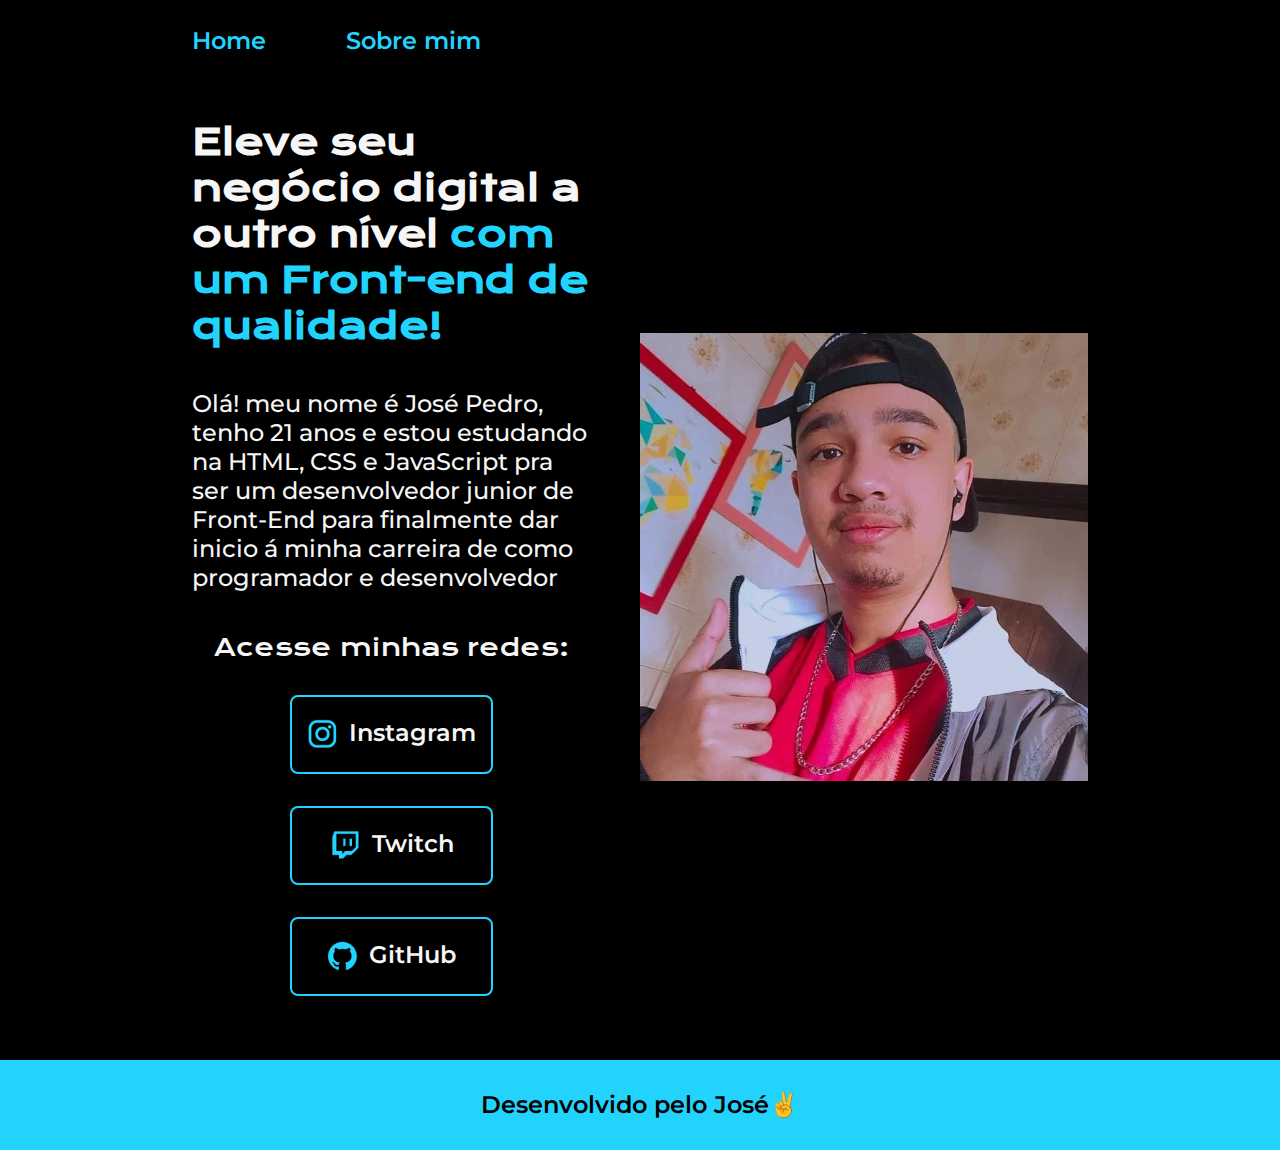
<file: index.html>
<!DOCTYPE html>
<html lang="pt-br">
<head>
    <meta charset="UTF-8">
    <meta http-equiv="X-UA-Compatible" content="IE=edge">
    <meta name="viewport" content="width=device-width, initial-scale=1.0">
    <link rel="stylesheet" href="styles/style.css">
    <title>Apresentação</title>
</head>

<body>
    <header class="cabecalho">
        <nav class="cabecalho__menu">
            <a href="/index.html" class="cabecalho__link">Home</a>
            <a href="/about.html" class="cabecalho__link">Sobre mim</a>
        </nav>
    </header>

    <main class="container">
        <section class="container__aprensentacao">
            <h1 class="titulo">Eleve seu negócio digital a outro nível <strong class="titulo__destaque">com um Front-end de qualidade!</strong></h1>
            <p class="texto"> Olá! meu nome é José Pedro, tenho 21 anos e estou estudando na HTML, CSS e JavaScript pra ser um desenvolvedor junior de Front-End para finalmente dar inicio á minha carreira de como programador e desenvolvedor</p>
            <div class="links">
                <h2 class="subititulo">Acesse minhas redes:</h2>
                <a class="redes" href="https://www.instagram.com/jpedro11/">
                    <img src="assets/instagram.png" alt="">
                    Instagram
                </a>
                <a class="redes" href="https://www.twitch.tv/lacoxtee">
                    <img src="assets/twitch.png" alt="">
                    Twitch
                </a>
                <a class="redes" href="https://github.com/JosePedro-dev">
                    <img src="assets/github.png" alt="">
                    GitHub
                </a>
            </div>
        </section>

        <img class="jose" src="/assets/Foto.jpg" alt="">
    </main>
    <footer class="rodape">
        <p class="texto__rodape">Desenvolvido pelo José✌</p>
    </footer>
</body>
</html>
</file>
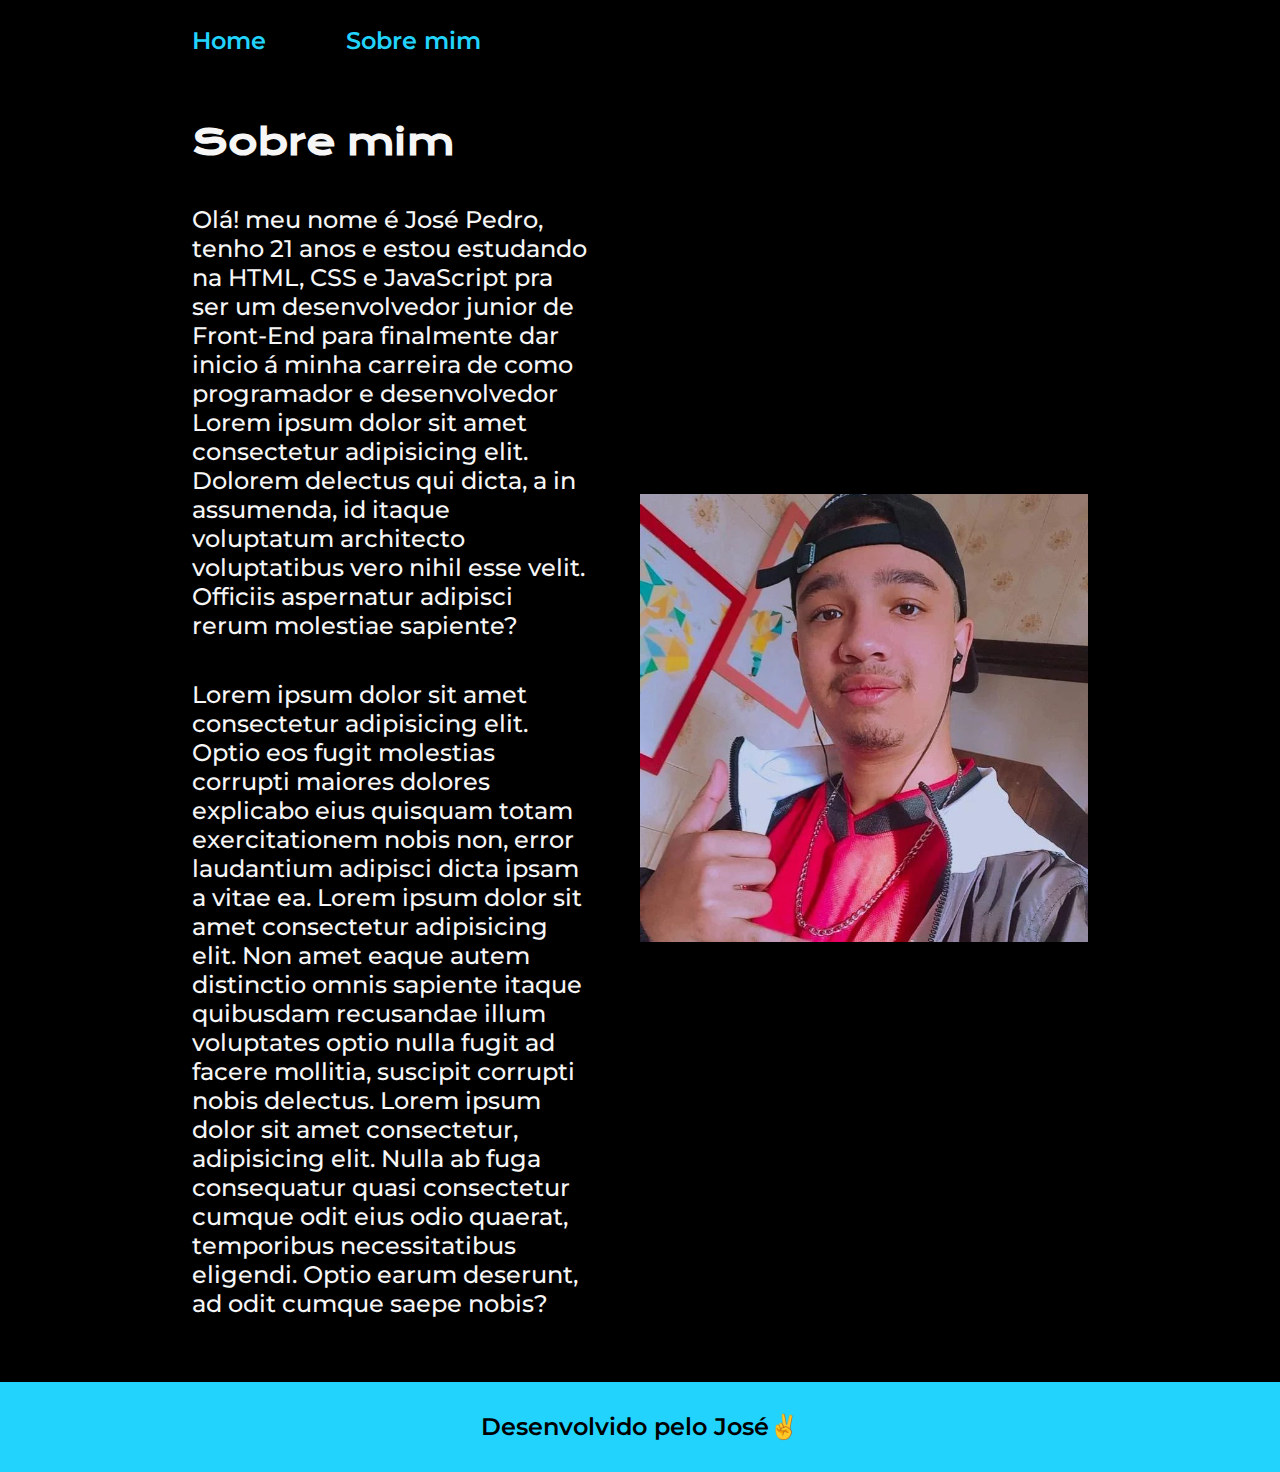
<file: about.html>
<!DOCTYPE html>
<html lang="pt-br">
<head>
    <meta charset="UTF-8">
    <meta http-equiv="X-UA-Compatible" content="IE=edge">
    <meta name="viewport" content="width=device-width, initial-scale=1.0">
    <link rel="stylesheet" href="styles/style.css">
    <title>Sobre mim</title>
</head>

<body>
    <header class="cabecalho">
        <nav class="cabecalho__menu">
            <a href="/index.html" class="cabecalho__link">Home</a>
            <a href="/about.html" class="cabecalho__link">Sobre mim</a>
        </nav>
    </header>

    <main class="container">
        <section class="container__aprensentacao">
            
            <h1 class="titulo">Sobre mim</h1>

            <p class="texto"> Olá! meu nome é José Pedro, tenho 21 anos e estou estudando na HTML, CSS e JavaScript pra ser um desenvolvedor junior de Front-End para finalmente dar inicio á minha carreira de como programador e desenvolvedor Lorem ipsum dolor sit amet consectetur adipisicing elit. Dolorem delectus qui dicta, a in assumenda, id itaque voluptatum architecto voluptatibus vero nihil esse velit. Officiis aspernatur adipisci rerum molestiae sapiente?</p>

            <p class="texto">Lorem ipsum dolor sit amet consectetur adipisicing elit. Optio eos fugit molestias corrupti maiores dolores explicabo eius quisquam totam exercitationem nobis non, error laudantium adipisci dicta ipsam a vitae ea. Lorem ipsum dolor sit amet consectetur adipisicing elit. Non amet eaque autem distinctio omnis sapiente itaque quibusdam recusandae illum voluptates optio nulla fugit ad facere mollitia, suscipit corrupti nobis delectus. Lorem ipsum dolor sit amet consectetur, adipisicing elit. Nulla ab fuga consequatur quasi consectetur cumque odit eius odio quaerat, temporibus necessitatibus eligendi. Optio earum deserunt, ad odit cumque saepe nobis?</p>
        </section>

        <img class="jose" src="/assets/Foto.jpg" alt="">

    
    </main>
    <footer class="rodape">
        <p class="texto__rodape">Desenvolvido pelo José✌</p>
    </footer>
</body>
</html>
</file>
<file: styles/style.css>
@import url('https://fonts.googleapis.com/css2?family=Krona+One&display=swap');
@import url('https://fonts.googleapis.com/css2?family=Montserrat:ital,wght@0,100..900;1,100..900&display=swap');

* {
    margin: 0;
    padding: 0;
}

body {
    box-sizing: border-box;
    background-color: black;
    color: #f6f6f6;
}

.cabecalho {
    padding: 2% 0% 0% 15%;
}

.cabecalho__menu {
    display: flex;
    gap: 80px;
}

.cabecalho__link {
    font-family: 'Montserrat', sans-serif;
    font-size: 24px;
    font-weight: 600;
    text-decoration: none;
    color: #22D4FD;

}

.container {
    padding: 5% 15%;
    gap: 50px;
    display: flex;
    align-items: center;
    justify-content: space-between;
}

.container__aprensentacao {
    width: 50%;
    display: flex;
    flex-direction: column;
    gap: 40px;
}

.titulo {
font-size: 2.25rem;
font-family: "Krona One", sans-serif;
}

.titulo__destaque {
    color: #22D4FD;
}

.texto {
    font-size: 1.5rem;
    font-weight: 500;
    font-family: "Montserrat", sans-serif;
}

.subititulo {
font-family: Krona One;
font-size: 1.5rem;
font-weight: 400;
}

.redes {
    width: 50%;
    text-align: center;
    border-radius: 8px;
    font-size: 1.5rem;
    font-weight: 600;
    padding: 21.5px 0;
    text-decoration: none;
    color: #f6f6f6;
    font-family: 'Montserrat', sans-serif;
    border: 2px solid #22D4FD;
    display: flex;
    justify-content: center;
    gap: 10px;
}

.redes:hover {
    background-color: rgb(155, 167, 170);
    color: black;
}

.links {
    display: flex;
    justify-content: space-between;
    flex-direction: column;
    align-items: center;
    gap: 32px;
}

.jose {
    width: 50%;
}

.rodape {
    background: #22D4FD;
    width: auto;
    height: 90px;
    display: flex;
    align-items: center;
    justify-content: center;
}

.texto__rodape {
    font-family: 'Montserrat', sans-serif ;
    font-size: 24px;
    font-weight: 600;
    text-align: center;
    color: black;
}

@media (max-width: 1200px) {

    .cabecalho {
        padding: 10%;
    }

    .cabecalho__menu {
        justify-content: center;
    }

    .container {
        flex-direction: column-reverse;
        padding: 5%;
    }

     .container__aprensentacao {
        width: auto;
    }

}
</file>
